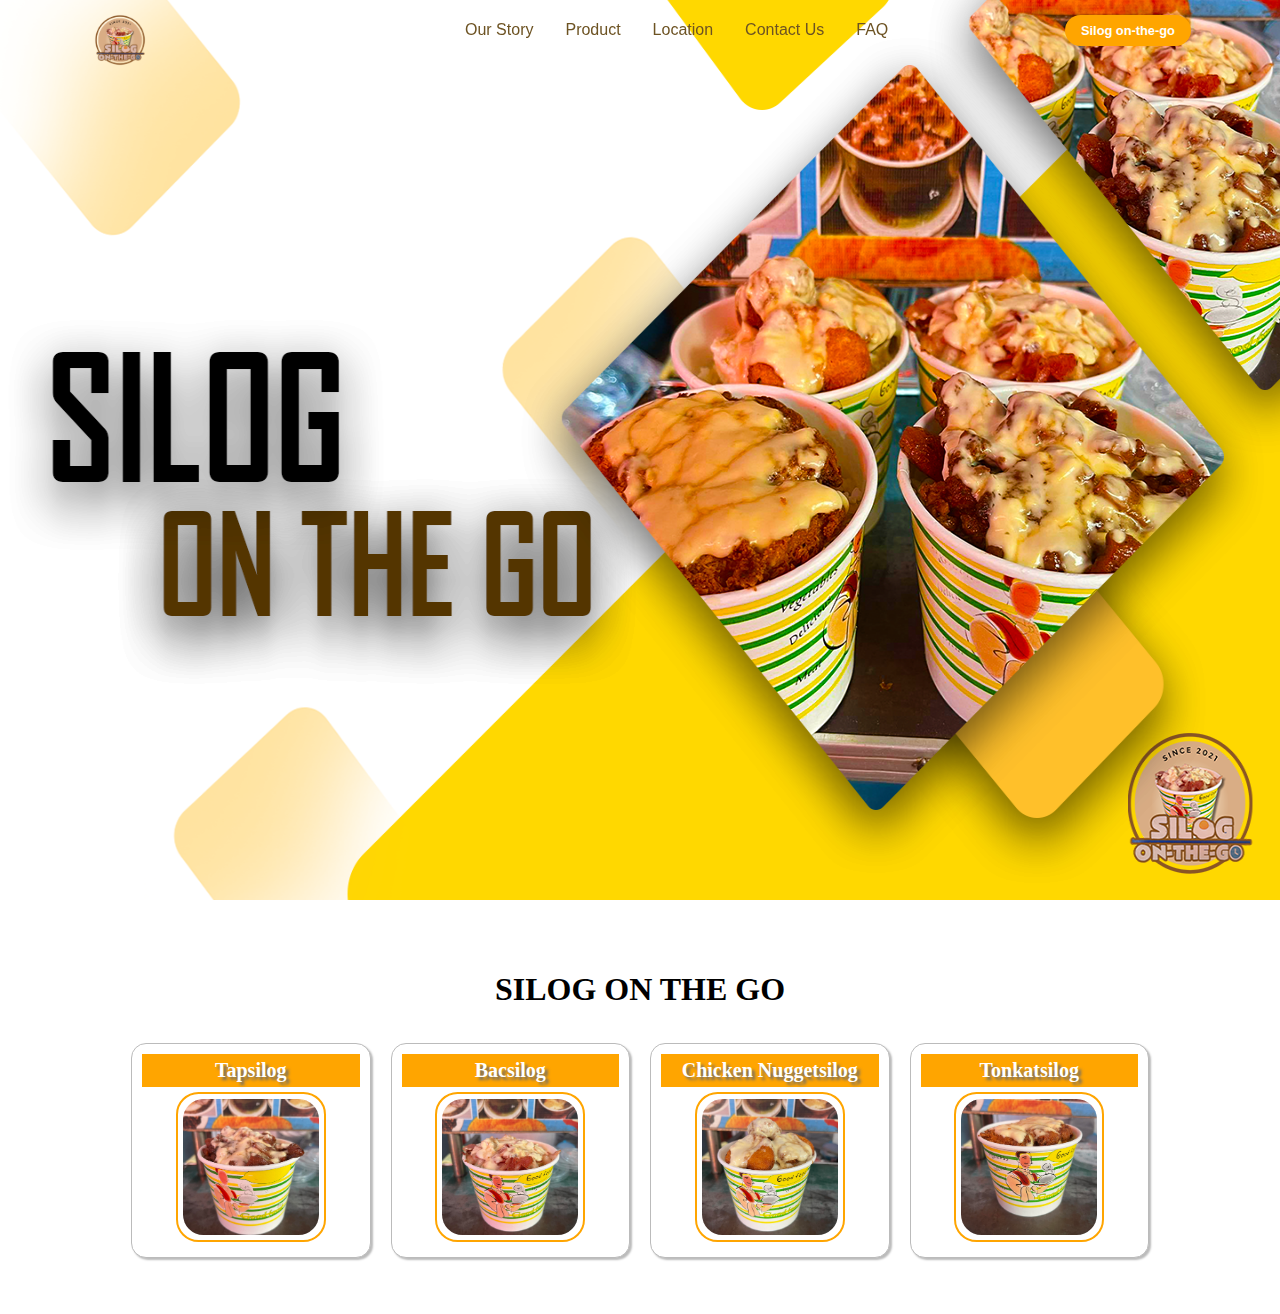
<file: html/index.html>
<!DOCTYPE html>
<html lang="en">

<head>
  <meta charset="UTF-8">
  <meta name="viewport" content="width=device-width, initial-scale=1.0">
  <link rel="stylesheet" href="https://cdnjs.cloudflare.com/ajax/libs/font-awesome/6.5.1/css/all.min.css"
    integrity="sha512-DTOQO9RWCH3ppGqcWaEA1BIZOC6xxalwEsw9c2QQeAIftl+Vegovlnee1c9QX4TctnWMn13TZye+giMm8e2LwA=="
    crossorigin="anonymous" referrerpolicy="no-referrer" />
    <link rel="stylesheet" href="main.css">    
</head>

<body>
  <header>
    <div class="navbar">
      <div class="logo"><a href="file:///C:/Users/Default.DESKTOP-JQV0TI5/Desktop/Silogonthego/html/index.html" ><img src="LOGO.png" alt="stylesheet" height="70px" width="70px"></a></div>
      <ul class="links">
        <li><a href="file:///C:/Users/Default.DESKTOP-JQV0TI5/Desktop/Silogonthego/html/story.HTML">Our Story</a></li>
    <li><a href="file:///C:/Users/Default.DESKTOP-JQV0TI5/Desktop/Silogonthego/html/menu.html">Product</a></li>
    <li><a href="file:///C:/Users/Default.DESKTOP-JQV0TI5/Desktop/Silogonthego/html/location.html">Location</a></li>
    <li><a href="file:///C:/Users/Default.DESKTOP-JQV0TI5/Desktop/Silogonthego/html/contact.html">Contact Us</a></li>
    <li><a href="file:///C:/Users/Default.DESKTOP-JQV0TI5/Desktop/Silogonthego/html/faq.html">FAQ</a></li>
      </ul>
      <a href="file:///C:/Users/Default.DESKTOP-JQV0TI5/Desktop/Silogonthego/html/index.html" class="action_botn">Silog on-the-go</a>
      <div class="toggle_btn">
      <i class="fa-solid fa-bars"></i>
    </div>
  </div>  
    
  <div class="dropdown_menu">
    <li><a href="file:///C:/Users/Default.DESKTOP-JQV0TI5/Desktop/Silogonthego/html/story.HTML">Our Story</a></li>
    <li><a href="file:///C:/Users/Default.DESKTOP-JQV0TI5/Desktop/Silogonthego/html/menu.html">Product</a></li>
    <li><a href="file:///C:/Users/Default.DESKTOP-JQV0TI5/Desktop/Silogonthego/html/location.html">Location</a></li>
    <li><a href="file:///C:/Users/Default.DESKTOP-JQV0TI5/Desktop/Silogonthego/html/contact.html">Contact Us</a></li>
    <li><a href="file:///C:/Users/Default.DESKTOP-JQV0TI5/Desktop/Silogonthego/html/faq.html">FAQ</a></li>
        <li><a href="file:///C:/Users/Default.DESKTOP-JQV0TI5/Desktop/Silogonthego/html/index.html" class="action_btn">main</a></li>
  </div>
  </header>

<main>
  <section id="hero">

  </section></main>

  <div class="myDiv">
    <div id="menu">
      <h1 id="section">SILOG ON THE GO</h1>
      <div id="menu_row">
        <div id="menu_col">
        <h2>Tapsilog</h2>
          <div class="box">
          <div id="image">
            <img id="myImg" src="Tapsilog.jpg">
            <div id="myModal" class="modal">
              <span class="close">&times;</span>
              <img class="modal-content" id="img01">
              <div id="caption"></div>
            </div>
          </div>
          <div>
        </div>
      </div>
  </div>
    <div id="menu_col">
      <h2>Bacsilog</h2>
    <div class="box">
      <div id="image">
        <img src="Bacsilog.jpg">
        
      </div>
      <div>
    </div>
  </div>
  </div>
  <div id="menu_col">
    <h2>Chicken Nuggetsilog</h2>
<div class="box">
  <div id="image">
    <img src="Chicken Nuggetsilog.jpg">
  </div>
  <div>
</div>
</div>
</div>
<div id="menu_col">
        <h2>Tonkatsilog</h2>
  <div class="box">
    <div id="image">
      <img src="Tonkatsilog.jpg">
    </div>
    <div>
  </div>
</div>
    </div>
  </div>
</div>
<section>

</section>
  <script src="main.js"></script>
  
  <script src="//code.jivosite.com/widget/tgWlBQlgsB" async></script>

</body>
</html>
</file>
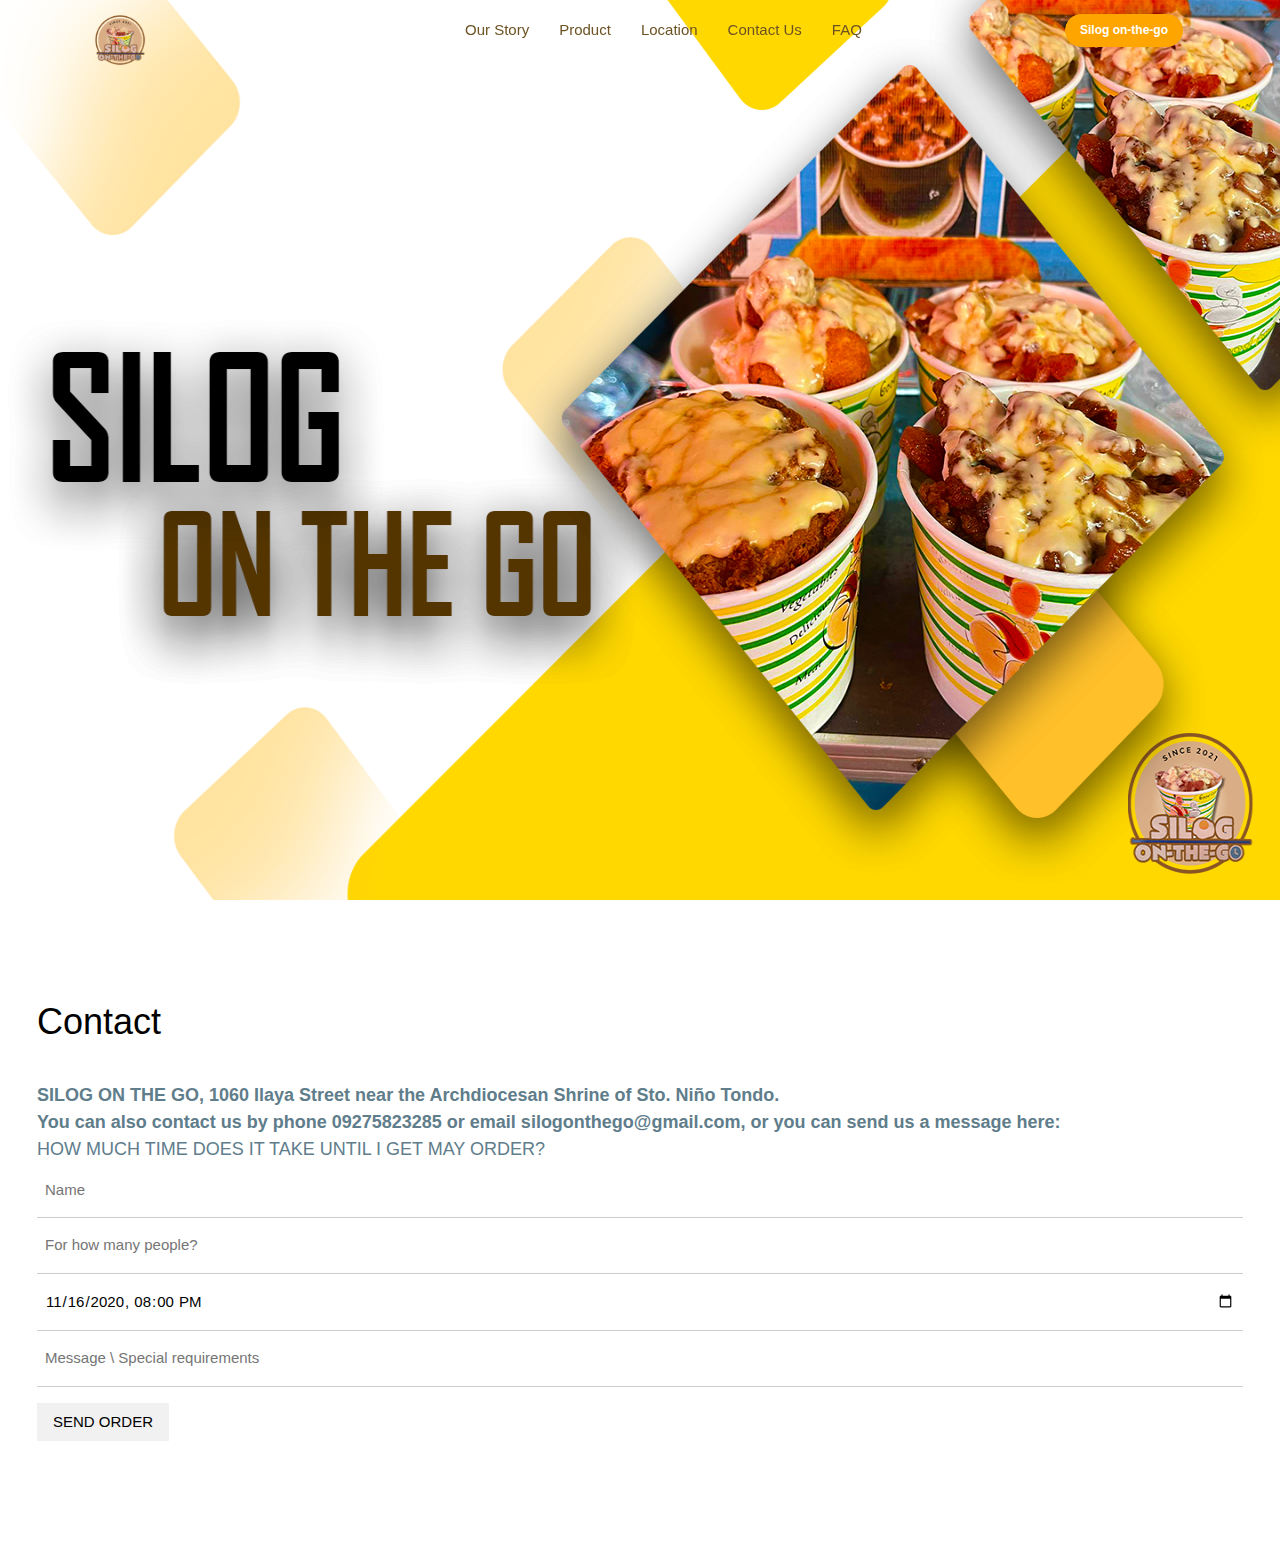
<file: html/contact.html>
<!DOCTYPE html>
<html lang="en">

<head>
  <meta charset="UTF-8">
  <meta name="viewport" content="width=device-width, initial-scale=1.0">
  <link rel="stylesheet" href="https://cdnjs.cloudflare.com/ajax/libs/font-awesome/6.5.1/css/all.min.css"
    integrity="sha512-DTOQO9RWCH3ppGqcWaEA1BIZOC6xxalwEsw9c2QQeAIftl+Vegovlnee1c9QX4TctnWMn13TZye+giMm8e2LwA=="
    crossorigin="anonymous" referrerpolicy="no-referrer" />
    <link rel="stylesheet" href="https://www.w3schools.com/w3css/4/w3.css">
    <link rel="stylesheet" href="contact.css">    
</head>

<body>
  <header>
    <div class="navbar">
      <div class="logo"><a href="file:///C:/Users/Default.DESKTOP-JQV0TI5/Desktop/Silogonthego/html/index.html" ><img src="LOGO.png" alt="stylesheet" height="70px" width="70px"></a></div>
      <ul class="links">
        <li><a href="file:///C:/Users/Default.DESKTOP-JQV0TI5/Desktop/Silogonthego/html/story.HTML">Our Story</a></li>
    <li><a href="file:///C:/Users/Default.DESKTOP-JQV0TI5/Desktop/Silogonthego/html/menu.html">Product</a></li>
    <li><a href="file:///C:/Users/Default.DESKTOP-JQV0TI5/Desktop/Silogonthego/html/location.html">Location</a></li>
    <li><a href="file:///C:/Users/Default.DESKTOP-JQV0TI5/Desktop/Silogonthego/html/contact.html">Contact Us</a></li>
    <li><a href="file:///C:/Users/Default.DESKTOP-JQV0TI5/Desktop/Silogonthego/html/faq.html">FAQ</a></li>
      </ul>
      <a href="file:///C:/Users/Default.DESKTOP-JQV0TI5/Desktop/Silogonthego/html/index.html" class="action_botn">Silog on-the-go</a>
      <div class="toggle_btn">
      <i class="fa-solid fa-bars"></i>
    </div>
  </div>
    
  <div class="dropdown_menu">
    <li><a href="file:///C:/Users/Default.DESKTOP-JQV0TI5/Desktop/Silogonthego/html/story.HTML">Our Story</a></li>
    <li><a href="file:///C:/Users/Default.DESKTOP-JQV0TI5/Desktop/Silogonthego/html/menu.html">Product</a></li>
    <li><a href="file:///C:/Users/Default.DESKTOP-JQV0TI5/Desktop/Silogonthego/html/location.html">Location</a></li>
    <li><a href="file:///C:/Users/Default.DESKTOP-JQV0TI5/Desktop/Silogonthego/html/contact.html">Contact Us</a></li>
    <li><a href="file:///C:/Users/Default.DESKTOP-JQV0TI5/Desktop/Silogonthego/html/faq.html">FAQ</a></li>
        <li><a href="file:///C:/Users/Default.DESKTOP-JQV0TI5/Desktop/Silogonthego/html/index.html" class="action_btn">main</a></li>
  </div>
  </header>

<main>
  <section id="hero">

  </section></main>

  <div class="myDiv">
    <div class="w3-container w3-padding-64" id="contact">
        <h1>Contact</h1><br>
        <p class="w3-text-blue-grey w3-large"><b>SILOG ON THE GO, 1060 Ilaya Street near the Archdiocesan Shrine of Sto. Niño Tondo.</b></p>
        <p class="w3-text-blue-grey w3-large"><b>You can also contact us by phone 09275823285 or email silogonthego@gmail.com, or you can send us a message here:</b>
        <p class="w3-text-blue-grey w3-large"><b></b>HOW MUCH TIME DOES IT TAKE UNTIL I GET MAY ORDER?</b></p>

        <form action="/action_page.php" target="_blank">
          <p><input class="w3-input w3-padding-16" type="text" placeholder="Name" required name="Name"></p>
          <p><input class="w3-input w3-padding-16" type="number" placeholder="For how many people?" required name="People"></p>
          <p><input class="w3-input w3-padding-16" type="datetime-local" placeholder="Date and time" required name="date" value="2020-11-16T20:00"></p>
          <p><input class="w3-input w3-padding-16" type="text" placeholder="Message \ Special requirements" required name="Message"></p>
          <p><button class="w3-button w3-light-grey w3-section" type="submit">SEND ORDER</button></p>
        </form>
      </div>
  </div>
  <script src="contact.js"></script>

</body>
</html>
</file>
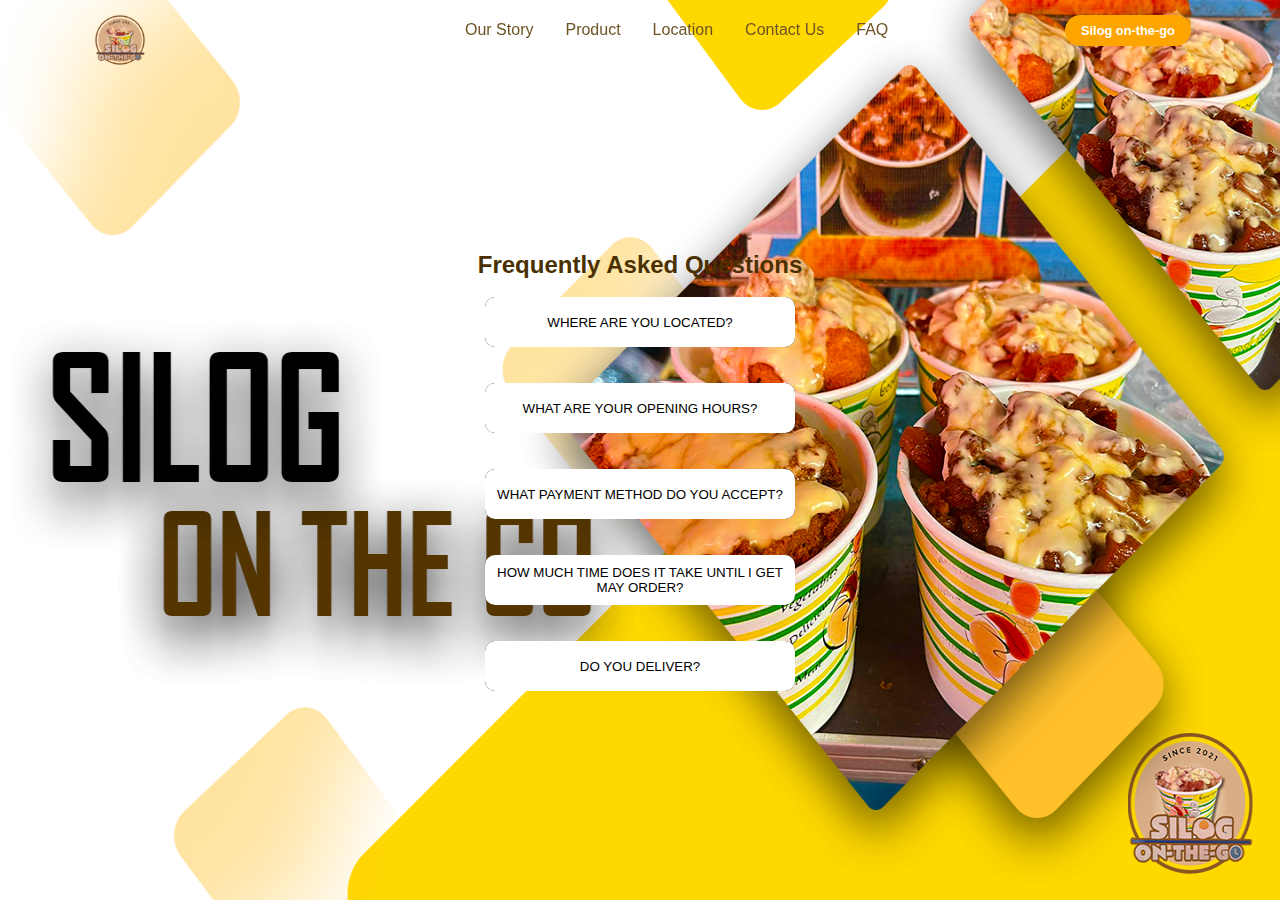
<file: html/faq.html>
<!DOCTYPE html>
<html lang="en">

<head>
  <meta charset="UTF-8">
  <meta name="viewport" content="width=device-width, initial-scale=1.0">
  <link rel="stylesheet" href="https://cdnjs.cloudflare.com/ajax/libs/font-awesome/6.5.1/css/all.min.css"
    integrity="sha512-DTOQO9RWCH3ppGqcWaEA1BIZOC6xxalwEsw9c2QQeAIftl+Vegovlnee1c9QX4TctnWMn13TZye+giMm8e2LwA=="
    crossorigin="anonymous" referrerpolicy="no-referrer" />
    <link rel="stylesheet" href="faq.css">    
</head>

<body>
  <header>
    <div class="navbar">
      <div class="logo"><a href="file:///C:/Users/Default.DESKTOP-JQV0TI5/Desktop/Silogonthego/html/index.html" ><img src="LOGO.png" alt="stylesheet" height="70px" width="70px"></a></div>
      <ul class="links">
        <li><a href="file:///C:/Users/Default.DESKTOP-JQV0TI5/Desktop/Silogonthego/html/story.HTML">Our Story</a></li>
    <li><a href="file:///C:/Users/Default.DESKTOP-JQV0TI5/Desktop/Silogonthego/html/menu.html">Product</a></li>
    <li><a href="file:///C:/Users/Default.DESKTOP-JQV0TI5/Desktop/Silogonthego/html/location.html">Location</a></li>
    <li><a href="file:///C:/Users/Default.DESKTOP-JQV0TI5/Desktop/Silogonthego/html/contact.html">Contact Us</a></li>
    <li><a href="file:///C:/Users/Default.DESKTOP-JQV0TI5/Desktop/Silogonthego/html/faq.html">FAQ</a></li>
      </ul>
      <a href="file:///C:/Users/Default.DESKTOP-JQV0TI5/Desktop/Silogonthego/html/index.html" class="action_botn">Silog on-the-go</a>
      <div class="toggle_btn">
      <i class="fa-solid fa-bars"></i>
    </div>
  </div>
    
  <div class="dropdown_menu">
    <li><a href="file:///C:/Users/Default.DESKTOP-JQV0TI5/Desktop/Silogonthego/html/story.HTML">Our Story</a></li>
    <li><a href="file:///C:/Users/Default.DESKTOP-JQV0TI5/Desktop/Silogonthego/html/menu.html">Product</a></li>
    <li><a href="file:///C:/Users/Default.DESKTOP-JQV0TI5/Desktop/Silogonthego/html/location.html">Location</a></li>
    <li><a href="file:///C:/Users/Default.DESKTOP-JQV0TI5/Desktop/Silogonthego/html/contact.html">Contact Us</a></li>
    <li><a href="file:///C:/Users/Default.DESKTOP-JQV0TI5/Desktop/Silogonthego/html/faq.html">FAQ</a></li>
        <li><a href="file:///C:/Users/Default.DESKTOP-JQV0TI5/Desktop/Silogonthego/html/index.html" class="action_btn">main</a></li>
  </div>
  </header>

<main>
  <section id="hero">
    <div id="overlay" onclick="off()">
      <div id="text">-1060 Ilaya Street near the Archdiocesan Shrine of Sto. Niño Tondo.</div>
    </div>
    
      <h2>Frequently Asked Questions</h2>
      <br>
      <button class="glow-on-hover" type="button" onclick="on()">WHERE ARE YOU LOCATED?</button>
    </button>
    <br>
  <br>
      <div id="overlay1" onclick="off1()">
        <div id="text">-10AM TO 6PM</div>
      </div>
  
      <button class="glow-on-hover" type="button" onclick="on1()">WHAT ARE YOUR OPENING HOURS?</button>
    </button>
    <br>
    <br>
    <div id="overlay2" onclick="off2()">
      <div id="text">-For Online Orders We Accept G-Cash & Paymaya <br> <br>-For Walk-in We Accept Cash, G-Cash, & Paymaya    </div>
    </div>
  
    <button class="glow-on-hover" type="button" onclick="on2()">WHAT PAYMENT METHOD DO YOU ACCEPT?</button>
  </button>
  <br>
  <br>
  <div id="overlay3" onclick="off3()">
    <div id="text"></div>
  </div>
  
  <button class="glow-on-hover" type="button" onclick="on3()">HOW MUCH TIME DOES IT TAKE UNTIL I GET MAY ORDER?</button>
  </button>
  <br>
  <br>
  <div id="overlay4" onclick="off4()">
  <div id="text">-Yes! We deliver but schedule Lalamove; the cost of delivery is your own to shoulder.</div>
  </div>
  
  <button class="glow-on-hover" type="button" onclick="on4()">DO YOU DELIVER?</button>
  </button>
  <br>
     </div>
  
  </section></main>

  <script src="faq.js"></script>
  <!--<script src="//code.jivosite.com/widget/tgWlBQlgsB" async></script>-->

</body>
</html>
</file>
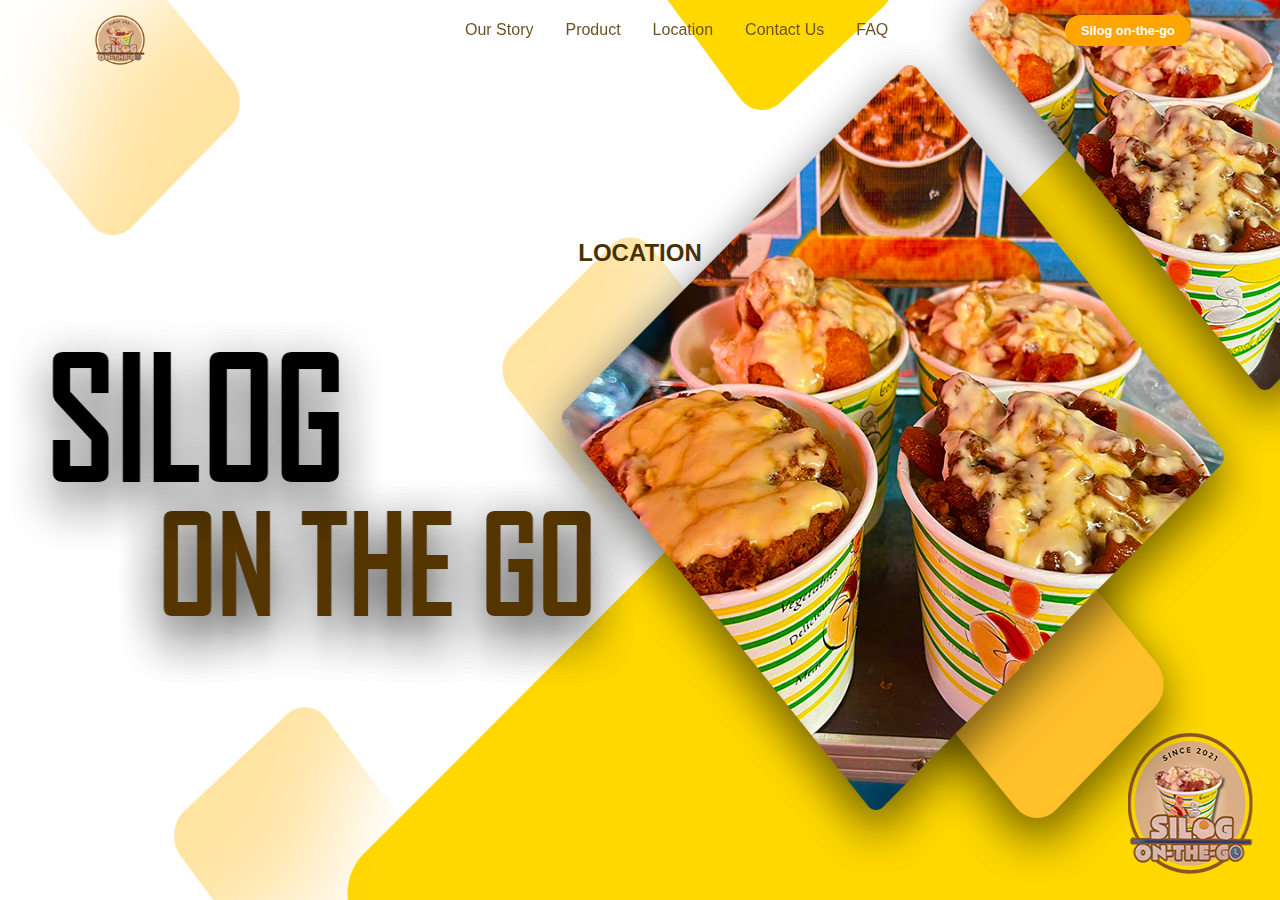
<file: html/location.html>
<!DOCTYPE html>
<html lang="en">

<head>
  <meta charset="UTF-8">
  <meta name="viewport" content="width=device-width, initial-scale=1.0">
  <link rel="stylesheet" href="https://cdnjs.cloudflare.com/ajax/libs/font-awesome/6.5.1/css/all.min.css"
    integrity="sha512-DTOQO9RWCH3ppGqcWaEA1BIZOC6xxalwEsw9c2QQeAIftl+Vegovlnee1c9QX4TctnWMn13TZye+giMm8e2LwA=="
    crossorigin="anonymous" referrerpolicy="no-referrer" />
    <link rel="stylesheet" href="location.css">    
</head>

<body>
  <header>
    <div class="navbar">
      <div class="logo"><a href="file:///C:/Users/Default.DESKTOP-JQV0TI5/Desktop/Silogonthego/html/mai.html" ><img src="LOGO.png" alt="stylesheet" height="70px" width="70px"></a></div>
      <ul class="links">
        <li><a href="file:///C:/Users/Default.DESKTOP-JQV0TI5/Desktop/Silogonthego/html/story.HTML">Our Story</a></li>
    <li><a href="file:///C:/Users/Default.DESKTOP-JQV0TI5/Desktop/Silogonthego/html/menu.html">Product</a></li>
    <li><a href="file:///C:/Users/Default.DESKTOP-JQV0TI5/Desktop/Silogonthego/html/location.html">Location</a></li>
    <li><a href="file:///C:/Users/Default.DESKTOP-JQV0TI5/Desktop/Silogonthego/html/contact.html">Contact Us</a></li>
    <li><a href="file:///C:/Users/Default.DESKTOP-JQV0TI5/Desktop/Silogonthego/html/faq.html">FAQ</a></li>
      </ul>
      <a href="file:///C:/Users/Default.DESKTOP-JQV0TI5/Desktop/Silogonthego/html/mai.html" class="action_botn">Silog on-the-go</a>
      <div class="toggle_btn">
      <i class="fa-solid fa-bars"></i>
    </div>
  </div>
    
  <div class="dropdown_menu">
    <li><a href="file:///C:/Users/Default.DESKTOP-JQV0TI5/Desktop/Silogonthego/html/story.HTML">Our Story</a></li>
    <li><a href="file:///C:/Users/Default.DESKTOP-JQV0TI5/Desktop/Silogonthego/html/menu.html">Product</a></li>
    <li><a href="file:///C:/Users/Default.DESKTOP-JQV0TI5/Desktop/Silogonthego/html/location.html">Location</a></li>
    <li><a href="file:///C:/Users/Default.DESKTOP-JQV0TI5/Desktop/Silogonthego/html/contact.html">Contact Us</a></li>
    <li><a href="file:///C:/Users/Default.DESKTOP-JQV0TI5/Desktop/Silogonthego/html/faq.html">FAQ</a></li>
        <li><a href="file:///C:/Users/Default.DESKTOP-JQV0TI5/Desktop/Silogonthego/html/mai.html" class="action_btn">main</a></li>
  </div>
  </header>

<main>
  <section id="hero">
    <center>
      <h2>LOCATION</h2>
      <iframe src="https://www.google.com/maps/embed?pb=!1m18!1m12!1m3!1d3860.865782769741!2d120.96523287372415!3d14.606720676929543!2m3!1f0!2f0!3f0!3m2!1i1024!2i768!4f13.1!3m3!1m2!1s0x3397ca0c7d56a9cd%3A0x110c76bafdcf768d!2s1060%20Ilaya%20St%2C%20Tondo%2C%20Manila%2C%20Metro%20Manila!5e0!3m2!1sen!2sph!4v1710771087550!5m2!1sen!2sph" width="600" height="450" style="border:0;" allowfullscreen="" loading="lazy" referrerpolicy="no-referrer-when-downgrade"></iframe>
    </center>
  </section></main>

  </div>
  <script src="location.js"></script>
  <!--<script src="//code.jivosite.com/widget/tgWlBQlgsB" async></script>-->

</body>
</html>
</file>
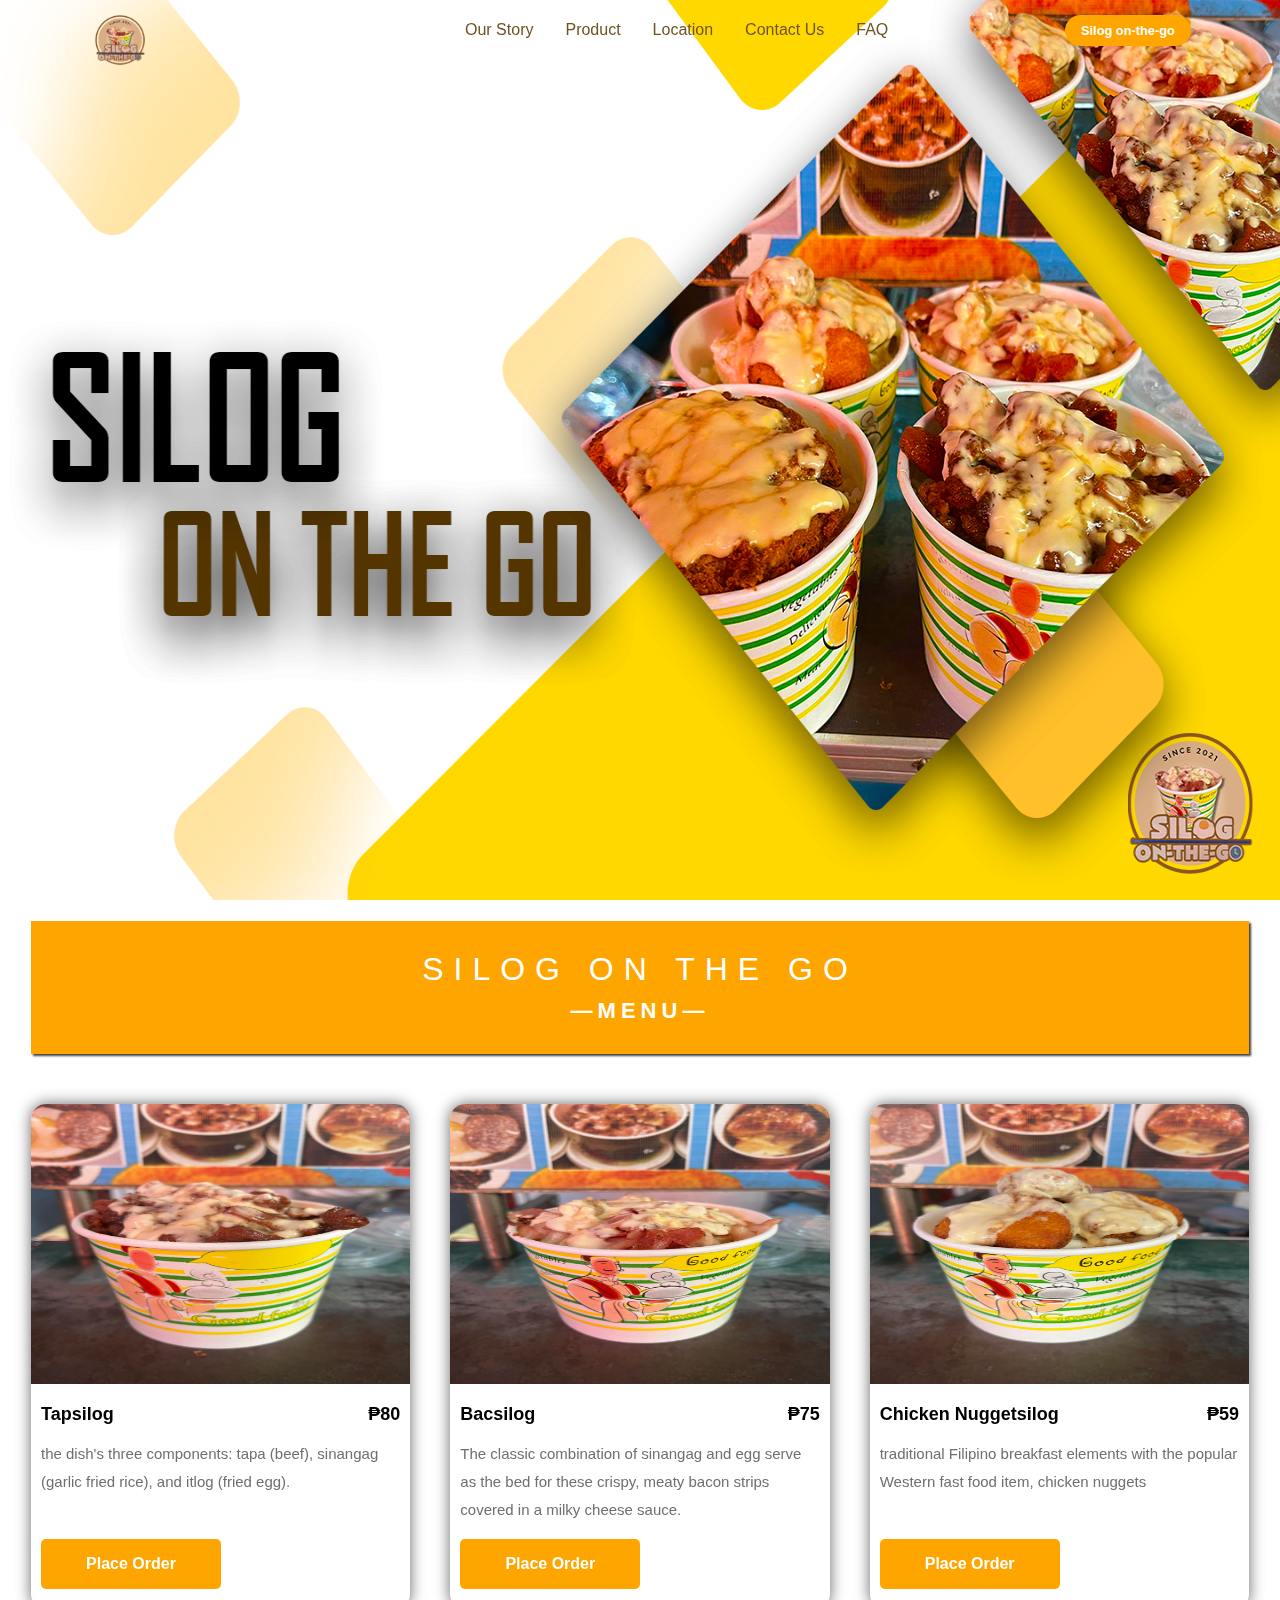
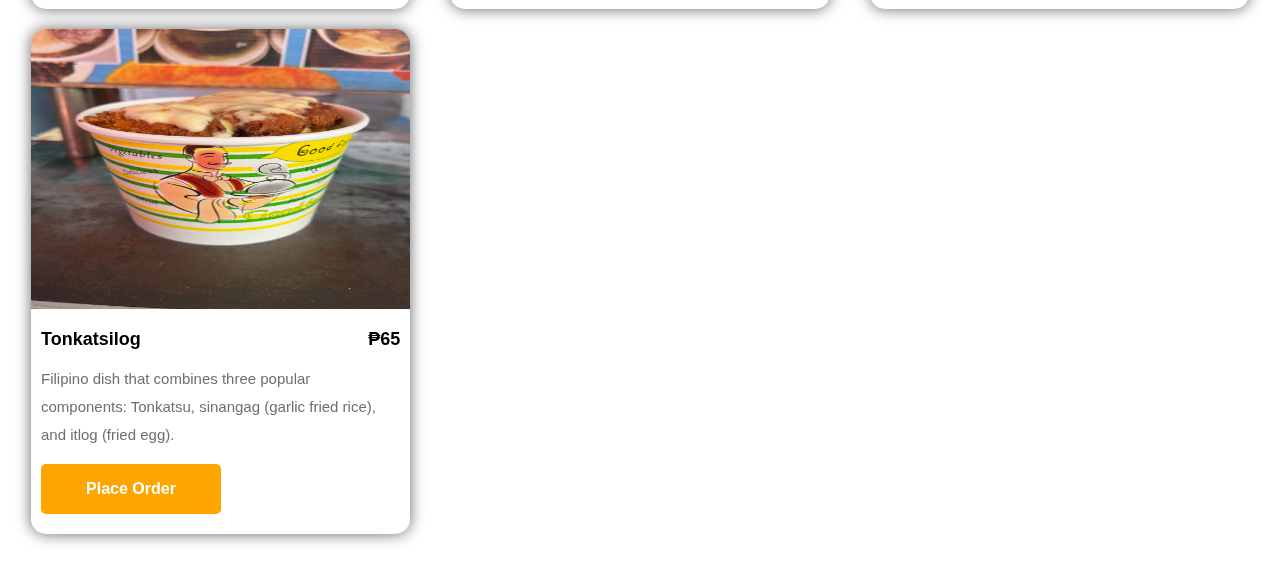
<file: html/menu.html>
<!DOCTYPE html>
<html lang="en">

<head>
  <meta charset="UTF-8">
  <meta name="viewport" content="width=device-width, initial-scale=1.0">
  <link rel="stylesheet" href="https://cdnjs.cloudflare.com/ajax/libs/font-awesome/6.5.1/css/all.min.css"
    integrity="sha512-DTOQO9RWCH3ppGqcWaEA1BIZOC6xxalwEsw9c2QQeAIftl+Vegovlnee1c9QX4TctnWMn13TZye+giMm8e2LwA=="
    crossorigin="anonymous" referrerpolicy="no-referrer" />
    <link rel="stylesheet" href="menu.css">    
</head>

<body>
  <header>
    <div class="navbar">
      <div class="logo"><a href="file:///C:/Users/Default.DESKTOP-JQV0TI5/Desktop/Silogonthego/html/index.html" ><img src="LOGO.png" alt="stylesheet" height="70px" width="70px"></a></div>
      <ul class="links">
        <li><a href="file:///C:/Users/Default.DESKTOP-JQV0TI5/Desktop/Silogonthego/html/story.HTML">Our Story</a></li>
    <li><a href="file:///C:/Users/Default.DESKTOP-JQV0TI5/Desktop/Silogonthego/html/menu.html">Product</a></li>
    <li><a href="file:///C:/Users/Default.DESKTOP-JQV0TI5/Desktop/Silogonthego/html/location.html">Location</a></li>
    <li><a href="file:///C:/Users/Default.DESKTOP-JQV0TI5/Desktop/Silogonthego/html/contact.html">Contact Us</a></li>
    <li><a href="file:///C:/Users/Default.DESKTOP-JQV0TI5/Desktop/Silogonthego/html/faq.html">FAQ</a></li>
      </ul>
      <a href="file:///C:/Users/Default.DESKTOP-JQV0TI5/Desktop/Silogonthego/html/index.html" class="action_botn">Silog on-the-go</a>
      <div class="toggle_btn">
      <i class="fa-solid fa-bars"></i>
    </div>
  </div>
    
  <div class="dropdown_menu">
    <li><a href="file:///C:/Users/Default.DESKTOP-JQV0TI5/Desktop/Silogonthego/html/story.HTML">Our Story</a></li>
    <li><a href="file:///C:/Users/Default.DESKTOP-JQV0TI5/Desktop/Silogonthego/html/menu.html">Product</a></li>
    <li><a href="file:///C:/Users/Default.DESKTOP-JQV0TI5/Desktop/Silogonthego/html/location.html">Location</a></li>
    <li><a href="file:///C:/Users/Default.DESKTOP-JQV0TI5/Desktop/Silogonthego/html/contact.html">Contact Us</a></li>
    <li><a href="file:///C:/Users/Default.DESKTOP-JQV0TI5/Desktop/Silogonthego/html/faq.html">FAQ</a></li>
        <li><a href="file:///C:/Users/Default.DESKTOP-JQV0TI5/Desktop/Silogonthego/html/index.index" class="action_btn">main</a></li>
  </div>
  </header>

<main>
  <section id="hero">

  </section></main>

  <div class="myDiv">
    
    <div class="menu">
      <div class="heading">
        <h1>SILOG ON THE GO</h1>
        <H3>&mdash;MENU&mdash;</H3>
      </div>
      <div class="food-items">
        <img src="Tapsilog.jpg">
        <div class="details">
          <div class="details-sub">
            <h5>Tapsilog</h5>
            <h5 class="price">₱80</h5>
          </div>
          <p>the dish's three components: tapa (beef), sinangag (garlic fried rice), and itlog (fried egg).</p>
          <button>Place Order</button>
        </div>
      </div>
      <div class="food-items">
        <img src="Bacsilog.jpg">
        <div class="details">
          <div class="details-sub">
            <h5>Bacsilog</h5>
            <h5 class="price">₱75</h5>
          </div>
          <p>The classic combination of sinangag and egg serve as the bed for these crispy, meaty bacon strips covered in a milky cheese sauce.</p>
          <button>Place Order</button>
        </div>
      </div>
      <div class="food-items">
        <img src="Chicken Nuggetsilog.jpg">
        <div class="details">
          <div class="details-sub">
            <h5>Chicken Nuggetsilog</h5>
            <h5 class="price">₱59</h5>
          </div>
          <p>traditional Filipino breakfast elements with the popular Western fast food item, chicken nuggets</p>
          <button>Place Order</button>
        </div>
      </div>
      <div class="food-items">
        <img src="Tonkatsilog.jpg">
        <div class="details">
          <div class="details-sub">
            <h5>Tonkatsilog</h5>
            <h5 class="price">₱65</h5>
          </div>
          <p>Filipino dish that combines three popular components: Tonkatsu, sinangag (garlic fried rice), and itlog (fried egg).</p>
          <button>Place Order</button>
        </div>
      </div>
     </div>
  

  </div>
  <script src="menu.js"></script>
  <!--<script src="//code.jivosite.com/widget/tgWlBQlgsB" async></script>-->

</body>
</html>
</file>
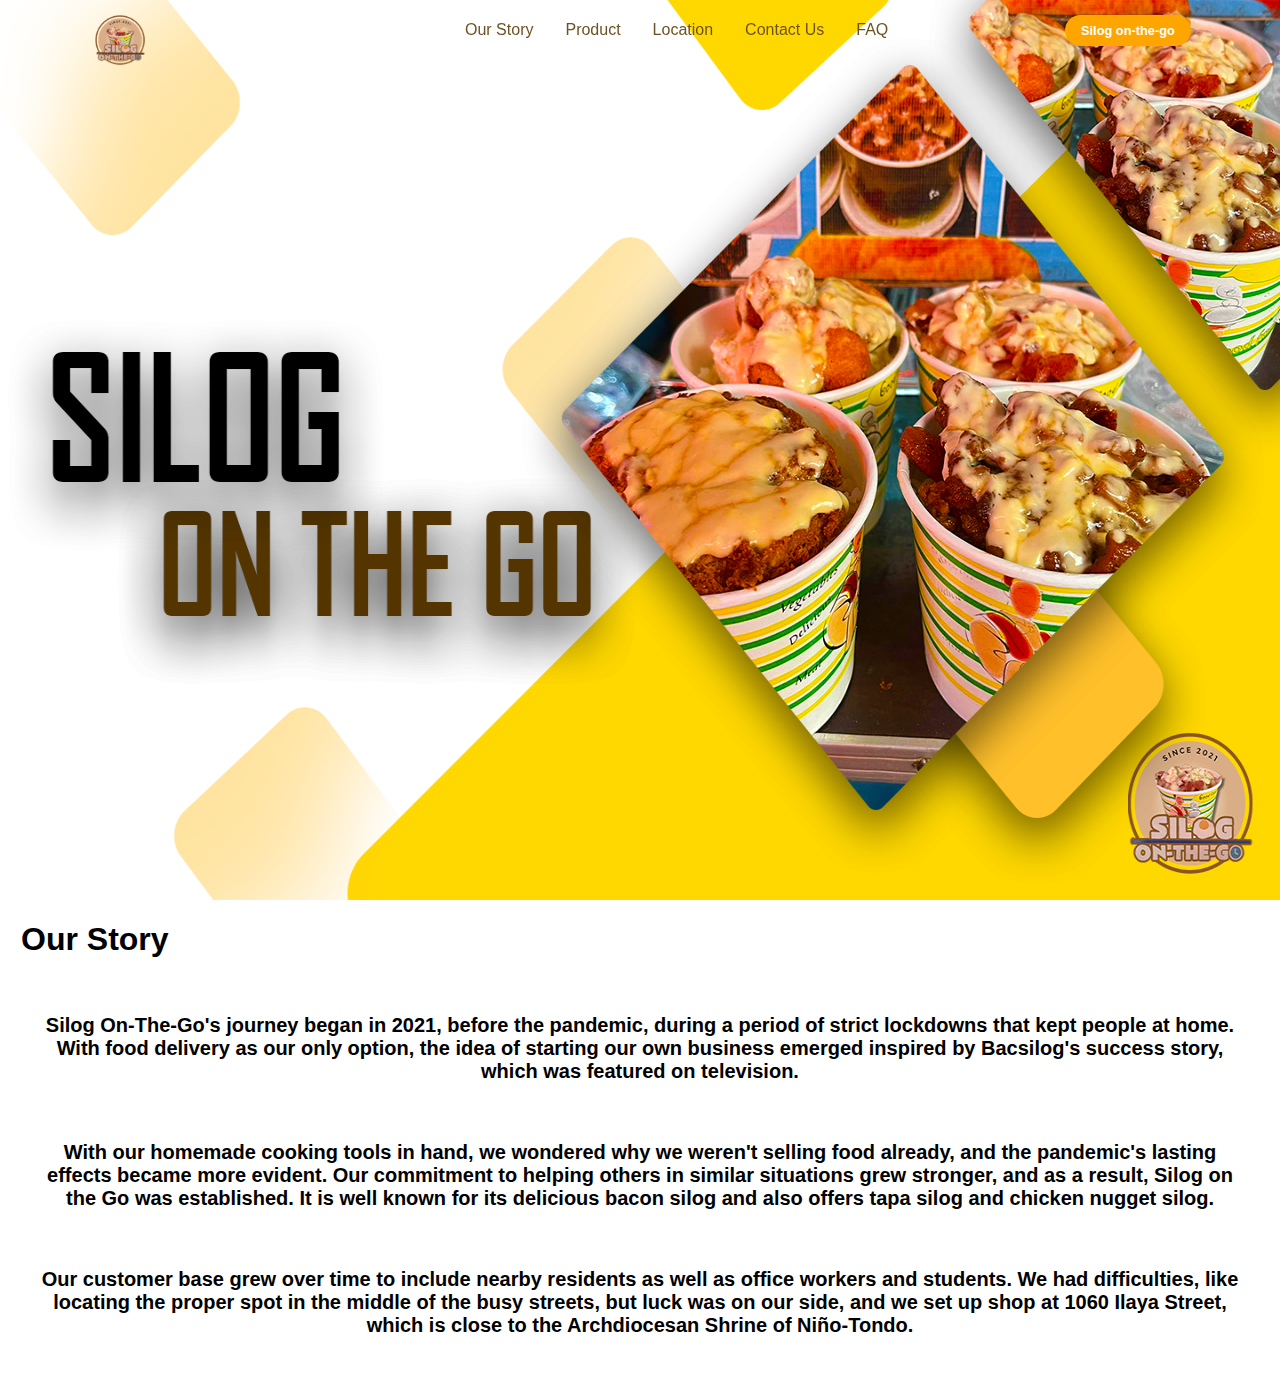
<file: html/story.HTML>
<!DOCTYPE html>
<html lang="en">

<head>
  <meta charset="UTF-8">
  <meta name="viewport" content="width=device-width, initial-scale=1.0">
  <link rel="stylesheet" href="https://cdnjs.cloudflare.com/ajax/libs/font-awesome/6.5.1/css/all.min.css"
    integrity="sha512-DTOQO9RWCH3ppGqcWaEA1BIZOC6xxalwEsw9c2QQeAIftl+Vegovlnee1c9QX4TctnWMn13TZye+giMm8e2LwA=="
    crossorigin="anonymous" referrerpolicy="no-referrer" />
    <link rel="stylesheet" href="story.CSS">    
</head>

<body>
  <header>
    <div class="navbar">
      <div class="logo"><a href="file:///C:/Users/Default.DESKTOP-JQV0TI5/Desktop/Silogonthego/html/index.html" ><img src="LOGO.png" alt="stylesheet" height="70px" width="70px"></a></div>
      <ul class="links">
        <li><a href="file:///C:/Users/Default.DESKTOP-JQV0TI5/Desktop/Silogonthego/html/story.HTML">Our Story</a></li>
    <li><a href="file:///C:/Users/Default.DESKTOP-JQV0TI5/Desktop/Silogonthego/html/menu.html">Product</a></li>
    <li><a href="file:///C:/Users/Default.DESKTOP-JQV0TI5/Desktop/Silogonthego/html/location.html">Location</a></li>
    <li><a href="file:///C:/Users/Default.DESKTOP-JQV0TI5/Desktop/Silogonthego/html/contact.html">Contact Us</a></li>
    <li><a href="file:///C:/Users/Default.DESKTOP-JQV0TI5/Desktop/Silogonthego/html/faq.html">FAQ</a></li>
      </ul>
      <a href="file:///C:/Users/Default.DESKTOP-JQV0TI5/Desktop/Silogonthego/html/index.html
      " class="action_botn">Silog on-the-go</a>
      <div class="toggle_btn">
      <i class="fa-solid fa-bars"></i>
    </div>
  </div>
    
  <div class="dropdown_menu">
    <li><a href="file:///C:/Users/Default.DESKTOP-JQV0TI5/Desktop/Silogonthego/html/story.HTML">Our Story</a></li>
    <li><a href="file:///C:/Users/Default.DESKTOP-JQV0TI5/Desktop/Silogonthego/html/menu.html">Product</a></li>
    <li><a href="file:///C:/Users/Default.DESKTOP-JQV0TI5/Desktop/Silogonthego/html/location.html">Location</a></li>
    <li><a href="file:///C:/Users/Default.DESKTOP-JQV0TI5/Desktop/Silogonthego/html/contact.html">Contact Us</a></li>
    <li><a href="file:///C:/Users/Default.DESKTOP-JQV0TI5/Desktop/Silogonthego/html/faq.html">FAQ</a></li>
        <li><a href="file:///C:/Users/Default.DESKTOP-JQV0TI5/Desktop/Silogonthego/html/index.index" class="action_btn">main</a></li>
  </div>
  </header>

<main>
  <section id="hero">

  </section></main>

  <div class="myDiv">

<h1>Our Story</h1>
  <br><br>
    <h4>Silog On-The-Go's journey began in 2021, before the pandemic, during a period of strict lockdowns that kept people at home. With food delivery as our only option, the idea of starting our own business emerged inspired by Bacsilog's success story, which was featured on television. </h4>
    <br>
    <h4>With our homemade cooking tools in hand, we wondered why we weren't selling food already, and the pandemic's lasting effects became more evident. Our commitment to helping others in similar situations grew stronger, and as a result, Silog on the Go was established. It is well known for its delicious bacon silog and also offers tapa silog and chicken nugget silog.</h4>
    <br>
    <h4>Our customer base grew over time to include nearby residents as well as office workers and students. We had difficulties, like locating the proper spot in the middle of the busy streets, but luck was on our side, and we set up shop at 1060 Ilaya Street, which is close to the Archdiocesan Shrine of Niño-Tondo.</h4>
  
  </div>
  <script src="story.JS"></script>
  <!--<script src="//code.jivosite.com/widget/tgWlBQlgsB" async></script>-->

</body>
</html>
</file>
<file: html/main.css>
* { 
    margin: 0;
    padding: 0;
    box-sizing: border-box;
    font-family: 'Open Sans', sans-serif;
  }

  body{
    height: 100vh;
    background-color: #000;
    background-image: url('ui.png');
    background-size: 100% 100%;
    background-position: center;
    background-repeat: no-repeat;
    width: 100%;
    max-width: 100%;

    }

    li {
    list-style: none;       
    }
        
    a {
    text-decoration: none;
    color: rgb(109, 83, 35);
    font-size: 1rem;
    }

    a:hover {
    color : orange;
    }

    header {
    position: relative;
    padding: 0 2rem;
    }

    .navbar{
        width: 100%;
        height: 60px;
        max-width: 1150px;
        margin: 0 auto;
        display: flex;
        align-items: center;
        justify-content: space-between;
        
    }

    .navbar .logo a{
        font-size: 1.5rem;
        font-weight: bold;
        position: fixed;
    }

    .logo {
        margin-top: 0px;
        margin-left: 20px;
        margin-bottom: 50px;
    }

    .navbar .links {
        display: flex;
        gap: 2rem;
        position: fixed;
        margin-left: 400px;
    }

    .navbar .toggle_btn {
        color: #fff;
        font-size: 1.5rem;
        cursor: pointer;
        display: none;
        
    }

    .action_botn {
        background-color: orange;
        color: #fff;
        padding: 0.5rem 1rem;
        border: none;
        outline: none;
        border-radius: 20px;
        font-size: 0.8rem;
        font-weight: bold;
        cursor: pointer;
        transition: scale 0.2 ease;
        position: fixed;
        margin-left: 1000px;
    }

    .action_btn {
      background-color: orange;
      color: #fff;
      padding: 0.5rem 1rem;
      border: none;
      outline: none;
      border-radius: 20px;
      font-size: 0.8rem;
      font-weight: bold;
      cursor: pointer;
      transition: scale 0.2 ease;
  }

    .action_btn:hover{
        scale: 1.05;
        color: #fff;
    }

    .action_btn:active{
        scale: 0.95;
    }

.dropdown_menu {
    display: none;
    position: absolute;
    right: 2rem;
    top: 60px;
    height: 0;
    width: 300px;
    background: rgba(255, 255, 255, 0.1);
    backdrop-filter: blur(15px);
    border-radius: 10px;
    overflow: hidden;
    transition: height 0.2s cubic-bezier(0.175, 0.885, 0.32, 1.275);
    position: fixed;
}

.dropdown_menu.open {
    height: 260px;
}

.dropdown_menu li {
    padding: 0.7rem;
    display: flex;
    align-items: center;
    justify-content: center;
}

.dropdown_menu .action_btn {
    width: 100%;
    display: flex;
    justify-content: center;
}

section#hero{
    height: calc(100vh - 60px);
    display: flex;
    flex-direction: column;
    align-items: center;
    justify-content: center;
    text-align: center;
    color: rgb(74, 48, 0);
}

#hero h1 {
    font-size: 3rem;
    margin-bottom: 1rem;
}

@media(max-width: 992px){
    .navbar .links,
    .navbar .action_btn {
        display: none;
    }

    .navbar .toggle_btn {
        display: block;
    }
    .dropdown_menu {
        display: block;
    }
}

@media (max-width: 576px) {
    .dropdown_menu {
        left: 2rem;
        width: unset;
    }
}

.myDiv {
    border: 1px outset rgba(255, 0, 0, 0);
    background-color: rgb(255, 255, 255);    
    padding: 20px;
    background-image: url('https://i.pinimg.com/originals/85/6f/31/856f31d9f475501c7552c97dbe727319.jpg') ;
}

center h1{
    font-size: 40px;
    height: calc(100vh - 60px);
    display: flex;
    flex-direction: column;
    align-items: center;
    justify-content: center;
    text-align: center;
    color: rgb(74, 48, 0);
}

center p{
    font-size: 20px;
    height: calc(100vh - 60px);
    display: flex;
    flex-direction: column;
    align-items: center;
    justify-content: center;
    text-align: center;
    color: rgb(74, 48, 0);
}

#menu {
    padding: 25px 0 25px 0;
  }
  
  #section {
    padding: 25px 0 25px 0;
    text-align: center;
    font-size: 2rem;
    font-family: verdana;
  }
  
  #menu_row{
    display: flex;
    padding: 0 100px 0 100px;
  }
  
  #menu_col{
    box-shadow: 2px 2px 2px #bbb;
    border: 1px solid #bbb;
    background-color: #fff;
    margin: 10px;
    padding: 10px;
    flex: 1;
    border-radius: 15px;
  }
  
  #menu_col h2{
    background-color: orange;
    color: #fff;
    text-shadow: 3px 3px 3px #6b6b6b;
    text-align: center;
    padding: 5px;
    font-family: cursive;
    font-size: 20px;
  }
  
  #image{
    width: 150px;
    height: 150px;
    border-radius: 15%;
    padding: 5px;
    border: 2px solid orange;
  }
  
  #image img{
    width: 100%;
    height: 100%;
    border-radius: 15%;
    object-fit: cover;
    cursor: pointer;
  }
  
  .box {
    display: flex;
    flex-direction: column;
    align-items: center;
    text-align: center;
    margin: 5px;
  }
  
  @media screen and (max-width : 768px){
    #menu_row {
      flex-wrap: wrap;
      padding: 0 10px 0 10px;
    }
  }
  
  @media screen and (max-width : 600px){
    #menu_col{
      width: 100%;
      height: 100%;
    }
  }

  #myImg:hover {opacity: 0.7;}

  #myImg {
    border-radius: 5px;
    cursor: pointer;
    transition: 0.3s;
  }

.modal {
  display: none; /* Hidden by default */
  position: fixed; /* Stay in place */
  z-index: 1; /* Sit on top */
  padding-top: 100px; /* Location of the box */
  left: 0;
  top: 0;
  width: 100%; /* Full width */
  height: 100%; /* Full height */
  overflow: auto; /* Enable scroll if needed */
  background-color: rgb(0,0,0); /* Fallback color */
  background-color: rgba(0,0,0,0.9); /* Black w/ opacity */
}


.modal-content {
  margin: auto;
  display: block;
  width: 80%;
  max-width: 700px;
}


#caption {
  margin: auto;
  display: block;
  width: 80%;
  max-width: 700px;
  text-align: center;
  color: #ccc;
  padding: 10px 0;
  height: 150px;
}


.modal-content, #caption {  
  -webkit-animation-name: zoom;
  -webkit-animation-duration: 0.6s;
  animation-name: zoom;
  animation-duration: 0.6s;
}

@-webkit-keyframes zoom {
  from {-webkit-transform:scale(0)} 
  to {-webkit-transform:scale(1)}
}

@keyframes zoom {
  from {transform:scale(0)} 
  to {transform:scale(1)}
}


.close {
  position: absolute;
  top: 15px;
  right: 35px;
  color: #f1f1f1;
  font-size: 40px;
  font-weight: bold;
  transition: 0.3s;
}

.close:hover,
.close:focus {
  color: #bbb;
  text-decoration: none;
  cursor: pointer;
}

@media only screen and (max-width: 700px){
  .modal-content {
    width: 100%;
  }
}
</file>
<file: html/contact.css>
* { 
    margin: 0;
    padding: 0;
    box-sizing: border-box;
    font-family: 'Open Sans', sans-serif;
  }
  
  body{
    height: 100vh;
    background-color: #000;
    background-image: url('ui.png');
    background-size: 100% 100%;
    background-position: center;
    background-repeat: no-repeat;
    width: 100%;
    max-width: 100%;
  
    }
  
    li {
    list-style: none;       
    }
        
    a {
    text-decoration: none;
    color: rgb(109, 83, 35);
    font-size: 1rem;
    }
  
    a:hover {
    color : orange;
    }
  
    header {
    position: relative;
    padding: 0 2rem;
    }
  
    .navbar{
      width: 100%;
      height: 60px;
      max-width: 1150px;
      margin: 0 auto;
      display: flex;
      align-items: center;
      justify-content: space-between;
      
  }

  .navbar .logo a{
      font-size: 1.5rem;
      font-weight: bold;
      position: fixed;
  }

  .logo {
      margin-top: 0px;
      margin-left: 20px;
      margin-bottom: 50px;
  }

  .navbar .links {
      display: flex;
      gap: 2rem;
      position: fixed;
      margin-left: 400px;
  }

  .navbar .toggle_btn {
      color: #fff;
      font-size: 1.5rem;
      cursor: pointer;
      display: none;
      
  }

  .action_botn {
      background-color: orange;
      color: #fff;
      padding: 0.5rem 1rem;
      border: none;
      outline: none;
      border-radius: 20px;
      font-size: 0.8rem;
      font-weight: bold;
      cursor: pointer;
      transition: scale 0.2 ease;
      position: fixed;
      margin-left: 1000px;
  }

  .action_btn {
    background-color: orange;
    color: #fff;
    padding: 0.5rem 1rem;
    border: none;
    outline: none;
    border-radius: 20px;
    font-size: 0.8rem;
    font-weight: bold;
    cursor: pointer;
    transition: scale 0.2 ease;
}

  
    .action_btn:hover{
        scale: 1.05;
        color: #fff;
    }
  
    .action_btn:active{
        scale: 0.95;
    }
  
  .dropdown_menu {
    display: none;
    position: absolute;
    right: 2rem;
    top: 60px;
    height: 0;
    width: 300px;
    background: rgba(255, 255, 255, 0.1);
    backdrop-filter: blur(15px);
    border-radius: 10px;
    overflow: hidden;
    transition: height 0.2s cubic-bezier(0.175, 0.885, 0.32, 1.275);
  }
  
  .dropdown_menu.open {
    height: 260px;
  }
  
  .dropdown_menu li {
    padding: 0.7rem;
    display: flex;
    align-items: center;
    justify-content: center;
  }
  
  .dropdown_menu .action_btn {
    width: 100%;
    display: flex;
    justify-content: center;
  }
  
  section#hero{
    height: calc(100vh - 60px);
    display: flex;
    flex-direction: column;
    align-items: center;
    justify-content: center;
    text-align: center;
    color: rgb(74, 48, 0);
  }
  
  #hero h1 {
    font-size: 3rem;
    margin-bottom: 1rem;
  }
  
  @media(max-width: 992px){
    .navbar .links,
    .navbar .action_btn {
        display: none;
    }
  
    .navbar .toggle_btn {
        display: block;
    }
    .dropdown_menu {
        display: block;
    }
  }
  
  @media (max-width: 576px) {
    .dropdown_menu {
        left: 2rem;
        width: unset;
    }
  }
  
  .myDiv {
    border: 1px outset rgba(255, 0, 0, 0);
    background-color: rgb(255, 255, 255);    
    padding: 20px;
    background-image: url('https://i.pinimg.com/originals/85/6f/31/856f31d9f475501c7552c97dbe727319.jpg') ;
  }
  
  center h1{
    font-size: 40px;
    height: calc(100vh - 60px);
    display: flex;
    flex-direction: column;
    align-items: center;
    justify-content: center;
    text-align: center;
    color: rgb(74, 48, 0);
  }
  
  center p{
    font-size: 20px;
    height: calc(100vh - 60px);
    display: flex;
    flex-direction: column;
    align-items: center;
    justify-content: center;
    text-align: center;
    color: rgb(74, 48, 0);
  }
</file>
<file: html/faq.css>
* { 
    margin: 0;
    padding: 0;
    box-sizing: border-box;
    font-family: 'Open Sans', sans-serif;
  }

  body{
    height: 100vh;
    background-color: #000;
    background-image: url('ui.png');
    background-size: 100% 100%;
    background-position: center;
    background-repeat: no-repeat;
    width: 100%;
    max-width: 100%;

    }

    li {
    list-style: none;       
    }
        
    a {
    text-decoration: none;
    color: rgb(109, 83, 35);
    font-size: 1rem;
    }

    a:hover {
    color : orange;
    }

    header {
    position: relative;
    padding: 0 2rem;
    }

    .navbar{
      width: 100%;
      height: 60px;
      max-width: 1150px;
      margin: 0 auto;
      display: flex;
      align-items: center;
      justify-content: space-between;
      
  }

  .navbar .logo a{
      font-size: 1.5rem;
      font-weight: bold;
      position: fixed;
  }

  .logo {
      margin-top: 0px;
      margin-left: 20px;
      margin-bottom: 50px;
  }

  .navbar .links {
      display: flex;
      gap: 2rem;
      position: fixed;
      margin-left: 400px;
  }

  .navbar .toggle_btn {
      color: #fff;
      font-size: 1.5rem;
      cursor: pointer;
      display: none;
      
  }

  .action_botn {
      background-color: orange;
      color: #fff;
      padding: 0.5rem 1rem;
      border: none;
      outline: none;
      border-radius: 20px;
      font-size: 0.8rem;
      font-weight: bold;
      cursor: pointer;
      transition: scale 0.2 ease;
      position: fixed;
      margin-left: 1000px;
  }

  .action_btn {
    background-color: orange;
    color: #fff;
    padding: 0.5rem 1rem;
    border: none;
    outline: none;
    border-radius: 20px;
    font-size: 0.8rem;
    font-weight: bold;
    cursor: pointer;
    transition: scale 0.2 ease;
}

    .action_btn:hover{
        scale: 1.05;
        color: #fff;
    }

    .action_btn:active{
        scale: 0.95;
    }

.dropdown_menu {
    display: none;
    position: absolute;
    right: 2rem;
    top: 60px;
    height: 0;
    width: 300px;
    background: rgba(255, 255, 255, 0.1);
    backdrop-filter: blur(15px);
    border-radius: 10px;
    overflow: hidden;
    transition: height 0.2s cubic-bezier(0.175, 0.885, 0.32, 1.275);
}

.dropdown_menu.open {
    height: 260px;
}

.dropdown_menu li {
    padding: 0.7rem;
    display: flex;
    align-items: center;
    justify-content: center;
}

.dropdown_menu .action_btn {
    width: 100%;
    display: flex;
    justify-content: center;
}

section#hero{
    height: calc(100vh - 60px);
    display: flex;
    flex-direction: column;
    align-items: center;
    justify-content: center;
    text-align: center;
    color: rgb(74, 48, 0);
}

#hero h1 {
    font-size: 3rem;
    margin-bottom: 1rem;
}

@media(max-width: 992px){
    .navbar .links,
    .navbar .action_btn {
        display: none;
    }

    .navbar .toggle_btn {
        display: block;
    }
    .dropdown_menu {
        display: block;
    }
}

@media (max-width: 576px) {
    .dropdown_menu {
        left: 2rem;
        width: unset;
    }
}

.myDiv {
    border: 1px outset rgba(255, 0, 0, 0);
    background-color: rgb(255, 255, 255);    
    padding: 20px;
    background-image: url('https://i.pinimg.com/originals/85/6f/31/856f31d9f475501c7552c97dbe727319.jpg') ;
}

center h1{
    font-size: 40px;
    height: calc(100vh - 60px);
    display: flex;
    flex-direction: column;
    align-items: center;
    justify-content: center;
    text-align: center;
    color: rgb(74, 48, 0);
}

center p{
    font-size: 20px;
    height: calc(100vh - 60px);
    display: flex;
    flex-direction: column;
    align-items: center;
    justify-content: center;
    text-align: center;
    color: rgb(74, 48, 0);
}

#text{
    position: absolute;
    top: 50%;
    left: 50%;
    font-size: 40px;
    color: white;
    transform: translate(-50%,-50%);
    -ms-transform: translate(-50%,-50%);
  }


#overlay {
    position: fixed;
    display: none;
    width: 100%;
    height: 100%;
    top: 0;
    left: 0;
    right: 0;
    bottom: 0;
    background-color: rgba(0,0,0,0.5);
    z-index: 2;
    cursor: pointer;
  }
  
  #overlay1 {
    position: fixed;
    display: none;
    width: 100%;
    height: 100%;
    top: 0;
    left: 0;
    right: 0;
    bottom: 0;
    background-color: rgba(0,0,0,0.5);
    z-index: 2;
    cursor: pointer;
  }
  
  #overlay2 {
    position: fixed;
    display: none;
    width: 100%;
    height: 100%;
    top: 0;
    left: 0;
    right: 0;
    bottom: 0;
    background-color: rgba(0,0,0,0.5);
    z-index: 2;
    cursor: pointer;
  }
  
  #overlay3 {
    position: fixed;
    display: none;
    width: 100%;
    height: 100%;
    top: 0;
    left: 0;
    right: 0;
    bottom: 0;
    background-color: rgba(0,0,0,0.5);
    z-index: 2;
    cursor: pointer;
  }
  
  #overlay4 {
    position: fixed;
    display: none;
    width: 100%;
    height: 100%;
    top: 0;
    left: 0;
    right: 0;
    bottom: 0;
    background-color: rgba(0,0,0,0.5);
    z-index: 2;
    cursor: pointer;
  }
  

  .glow-on-hover {
    width: 310px;
    height: 50px;
    border: none;
    outline: none;
    color: #000000;
    background: #000000;
    cursor: pointer;
    position: relative;
    z-index: 0;
    border-radius: 10px;
  }
  
  .glow-on-hover:before {
    content: '';
    background: linear-gradient(45deg, #ff0000, #ff7300, #fffb00, #48ff00, #00ffd5, #002bff, #7a00ff, #ff00c8, #ff0000);
    position: absolute;
    top: -2px;
    left:-2px;
    background-size: 400%;
    z-index: -1;
    filter: blur(5px);
    width: calc(100% + 4px);
    height: calc(100% + 4px);
    animation: glowing 20s linear infinite;
    opacity: 0;
    transition: opacity .3s ease-in-out;
    border-radius: 10px;
  }
  
  .glow-on-hover:active {
    color: #000
  }
  
  .glow-on-hover:active:after {
    background: transparent;
  }
  
  .glow-on-hover:hover:before {
    opacity: 1;
  }
  
  .glow-on-hover:after {
    z-index: -1;
    content: '';
    position: absolute;
    width: 100%;
    height: 100%;
    background: #ffffff;
    left: 0;
    top: 0;
    border-radius: 10px;
  }
  
  @keyframes glowing {
    0% { background-position: 0 0; }
    50% { background-position: 400% 0; }
    100% { background-position: 0 0; }
  }
</file>
<file: html/location.css>
* { 
    margin: 0;
    padding: 0;
    box-sizing: border-box;
    font-family: 'Open Sans', sans-serif;
  }
  
  body{
    height: 100vh;
    background-color: #000;
    background-image: url('ui.png');
    background-size: 100% 100%;
    background-position: center;
    background-repeat: no-repeat;
    width: 100%;
    max-width: 100%;
    }
  
  

    li {
    list-style: none;       
    }
        
    a {
    text-decoration: none;
    color: rgb(109, 83, 35);
    font-size: 1rem;
    }
  
    a:hover {
    color : orange;
    }
  
    header {
    position: relative;
    padding: 0 2rem;
    }
  
    .navbar{
      width: 100%;
      height: 60px;
      max-width: 1150px;
      margin: 0 auto;
      display: flex;
      align-items: center;
      justify-content: space-between;
      
  }

  .navbar .logo a{
      font-size: 1.5rem;
      font-weight: bold;
      position: fixed;
  }

  .logo {
      margin-top: 0px;
      margin-left: 20px;
      margin-bottom: 50px;
  }

  .navbar .links {
      display: flex;
      gap: 2rem;
      position: fixed;
      margin-left: 400px;
  }

  .navbar .toggle_btn {
      color: #fff;
      font-size: 1.5rem;
      cursor: pointer;
      display: none;
      
  }

  .action_botn {
      background-color: orange;
      color: #fff;
      padding: 0.5rem 1rem;
      border: none;
      outline: none;
      border-radius: 20px;
      font-size: 0.8rem;
      font-weight: bold;
      cursor: pointer;
      transition: scale 0.2 ease;
      position: fixed;
      margin-left: 1000px;
  }

  .action_btn {
    background-color: orange;
    color: #fff;
    padding: 0.5rem 1rem;
    border: none;
    outline: none;
    border-radius: 20px;
    font-size: 0.8rem;
    font-weight: bold;
    cursor: pointer;
    transition: scale 0.2 ease;
}
  
    .action_btn:hover{
        scale: 1.05;
        color: #fff;
    }
  
    .action_btn:active{
        scale: 0.95;
    }
  
  .dropdown_menu {
    display: none;
    position: absolute;
    right: 2rem;
    top: 60px;
    height: 0;
    width: 300px;
    background: rgba(255, 255, 255, 0.1);
    backdrop-filter: blur(15px);
    border-radius: 10px;
    overflow: hidden;
    transition: height 0.2s cubic-bezier(0.175, 0.885, 0.32, 1.275);
  }
  
  .dropdown_menu.open {
    height: 260px;
  }
  
  .dropdown_menu li {
    padding: 0.7rem;
    display: flex;
    align-items: center;
    justify-content: center;
  }
  
  .dropdown_menu .action_btn {
    width: 100%;
    display: flex;
    justify-content: center;
  }
  
  section#hero{
    height: calc(100vh - 60px);
    display: flex;
    flex-direction: column;
    align-items: center;
    justify-content: center;
    text-align: center;
    color: rgb(74, 48, 0);
  }
  
  #hero h1 {
    font-size: 3rem;
    margin-bottom: 1rem;
  }
  
  @media(max-width: 992px){
    .navbar .links,
    .navbar .action_btn {
        display: none;
    }
  
    .navbar .toggle_btn {
        display: block;
    }
    .dropdown_menu {
        display: block;
    }
  }
  
  @media (max-width: 576px) {
    .dropdown_menu {
        left: 2rem;
        width: unset;
    }
  }
  
  .myDiv {
    border: 1px outset rgba(255, 0, 0, 0);
    background-color: rgb(255, 255, 255);    
    padding: 20px;
    background-image: url('https://i.pinimg.com/originals/85/6f/31/856f31d9f475501c7552c97dbe727319.jpg') ;
  }
  
  center h1{
    font-size: 40px;
    height: calc(100vh - 60px);
    display: flex;
    flex-direction: column;
    align-items: center;
    justify-content: center;
    text-align: center;
    color: rgb(74, 48, 0);
  }
  
  center p{
    font-size: 20px;
    height: calc(100vh - 60px);
    display: flex;
    flex-direction: column;
    align-items: center;
    justify-content: center;
    text-align: center;
    color: rgb(74, 48, 0);
  }
  
  @import url('https://fonts.googleapis.com/css2?family=Poppins:wght@200;400;500;600;700&display=swap');

  *{
    padding: 0;
    margin: 0;
    box-sizing: border-box;
  }
</file>
<file: html/menu.css>
* { 
    margin: 0;
    padding: 0;
    box-sizing: border-box;
    font-family: 'Open Sans', sans-serif;
  }
  
  body{
    height: 100vh;
    background-color: #000;
    background-image: url('ui.png');
    background-size: 100% 100%;
    background-position: center;
    background-repeat: no-repeat;
    width: 100%;
    max-width: 100%;
    font-family: 'Poppins', 'sans-serif';
    }
  
    .menu {
      padding: 0 10px 30px 10px;
      display: grid;
      grid-template-columns: repeat(auto-fit,minmax(300px,1fr));
      grid-gap: 20px 40px;
    }
  
    .heading {
      background-color: orange;
      color: #fff;
      margin-bottom: 30px;
      padding: 30px 0;
      grid-column: 1/-1;
      text-align: center;
      box-shadow: 2px 2px 2px #424242;
    }
  
    .heading>h1 {
      font-weight: 400;
      font-size: 32px;
      letter-spacing: 10px;
      margin-bottom: 10px;
      text-transform: uppercase;
    }
  
    .heading>h3 {
      font-weight: 600;
      font-size: 22px;
      letter-spacing: 5px;
      text-transform: uppercase;
    }
  
    .food-items{
      display: grid;
      position: relative;
      grid-template-rows: auto 1fr;
      border-radius: 15px;
      box-shadow: 0 0 15px rgba(0, 0, 0, 0.6);
      transition: .2 ease-in-out;
    }
  
    .food-items img{
      position: relative;
      width: 100%;
      height: 280px;
      border-radius: 15px 15px 0 0;
      cursor: pointer;
    }
  
    h1 {
      grid-column: 1/-1;
      text-align: center;
    }
  
    .details {
      padding: 20px 10px;
      display: grid;
      grid-template-rows: auto 1fr 50px;
      grid-row-gap: 15px;
    }
  
    .details-sub {
      display: grid;
      grid-template-columns: auto auto;
    }
  
    .details-sub>h5{
      font-weight: 600;
      font-size: 18px;
    }
  
    .price {
      text-align: right;
    }
  
    .details>p{
      color: #6f6f6f;
      font-size: 15px;
      line-height: 28px;
      font-weight: 400;
      align-self: stretch;
    }
  
    .details>button{
      background: orange;
      border: none;
      color: #fff;
      font-size: 16px;
      font-weight: 600;
      border-radius: 5px;
      width: 180px;
      cursor: pointer;
    }

    li {
    list-style: none;       
    }
        
    a {
    text-decoration: none;
    color: rgb(109, 83, 35);
    font-size: 1rem;
    }
  
    a:hover {
    color : orange;
    }
  
    header {
    position: relative;
    padding: 0 2rem;
    }
  
    .navbar{
      width: 100%;
      height: 60px;
      max-width: 1150px;
      margin: 0 auto;
      display: flex;
      align-items: center;
      justify-content: space-between;
      
  }

  .navbar .logo a{
      font-size: 1.5rem;
      font-weight: bold;
      position: fixed;
  }

  .logo {
      margin-top: 0px;
      margin-left: 20px;
      margin-bottom: 50px;
  }

  .navbar .links {
      display: flex;
      gap: 2rem;
      position: fixed;
      margin-left: 400px;
  }

  .navbar .toggle_btn {
      color: #fff;
      font-size: 1.5rem;
      cursor: pointer;
      display: none;
      
  }

  .action_botn {
      background-color: orange;
      color: #fff;
      padding: 0.5rem 1rem;
      border: none;
      outline: none;
      border-radius: 20px;
      font-size: 0.8rem;
      font-weight: bold;
      cursor: pointer;
      transition: scale 0.2 ease;
      position: fixed;
      margin-left: 1000px;
  }

  .action_btn {
    background-color: orange;
    color: #fff;
    padding: 0.5rem 1rem;
    border: none;
    outline: none;
    border-radius: 20px;
    font-size: 0.8rem;
    font-weight: bold;
    cursor: pointer;
    transition: scale 0.2 ease;
}
  
    .action_btn:hover{
        scale: 1.05;
        color: #fff;
    }
  
    .action_btn:active{
        scale: 0.95;
    }
  
  .dropdown_menu {
    display: none;
    position: absolute;
    right: 2rem;
    top: 60px;
    height: 0;
    width: 300px;
    background: rgba(255, 255, 255, 0.1);
    backdrop-filter: blur(15px);
    border-radius: 10px;
    overflow: hidden;
    transition: height 0.2s cubic-bezier(0.175, 0.885, 0.32, 1.275);
  }
  
  .dropdown_menu.open {
    height: 260px;
  }
  
  .dropdown_menu li {
    padding: 0.7rem;
    display: flex;
    align-items: center;
    justify-content: center;
  }
  
  .dropdown_menu .action_btn {
    width: 100%;
    display: flex;
    justify-content: center;
  }
  
  section#hero{
    height: calc(100vh - 60px);
    display: flex;
    flex-direction: column;
    align-items: center;
    justify-content: center;
    text-align: center;
    color: rgb(74, 48, 0);
  }
  
  #hero h1 {
    font-size: 3rem;
    margin-bottom: 1rem;
  }
  
  @media(max-width: 992px){
    .navbar .links,
    .navbar .action_btn {
        display: none;
    }
  
    .navbar .toggle_btn {
        display: block;
    }
    .dropdown_menu {
        display: block;
    }
  }
  
  @media (max-width: 576px) {
    .dropdown_menu {
        left: 2rem;
        width: unset;
    }
  }
  
  .myDiv {
    border: 1px outset rgba(255, 0, 0, 0);
    background-color: rgb(255, 255, 255);    
    padding: 20px;
    background-image: url('https://i.pinimg.com/originals/85/6f/31/856f31d9f475501c7552c97dbe727319.jpg') ;
  }
  
  center h1{
    font-size: 40px;
    height: calc(100vh - 60px);
    display: flex;
    flex-direction: column;
    align-items: center;
    justify-content: center;
    text-align: center;
    color: rgb(74, 48, 0);
  }
  
  center p{
    font-size: 20px;
    height: calc(100vh - 60px);
    display: flex;
    flex-direction: column;
    align-items: center;
    justify-content: center;
    text-align: center;
    color: rgb(74, 48, 0);
  }
</file>
<file: html/story.CSS>
* { 
  margin: 0;
  padding: 0;
  box-sizing: border-box;
  font-family: 'Open Sans', sans-serif;
}

body{
  height: 100vh;
  background-color: #000;
  background-image: url('ui.png');
  background-size: 100% 100%;
  background-position: center;
  background-repeat: no-repeat;
  width: 100%;
  max-width: 100%;

  }

  li {
  list-style: none;       
  }
      
  a {
  text-decoration: none;
  color: rgb(109, 83, 35);
  font-size: 1rem;
  }

  a:hover {
  color : orange;
  }

  header {
  position: relative;
  padding: 0 2rem;
  }

  .navbar{
    width: 100%;
    height: 60px;
    max-width: 1150px;
    margin: 0 auto;
    display: flex;
    align-items: center;
    justify-content: space-between;
    
}

.navbar .logo a{
    font-size: 1.5rem;
    font-weight: bold;
    position: fixed;
}

.logo {
    margin-top: 0px;
    margin-left: 20px;
    margin-bottom: 50px;
}

.navbar .links {
    display: flex;
    gap: 2rem;
    position: fixed;
    margin-left: 400px;
}

.navbar .toggle_btn {
    color: #fff;
    font-size: 1.5rem;
    cursor: pointer;
    display: none;
    
}

.action_botn {
    background-color: orange;
    color: #fff;
    padding: 0.5rem 1rem;
    border: none;
    outline: none;
    border-radius: 20px;
    font-size: 0.8rem;
    font-weight: bold;
    cursor: pointer;
    transition: scale 0.2 ease;
    position: fixed;
    margin-left: 1000px;
}

.action_btn {
  background-color: orange;
  color: #fff;
  padding: 0.5rem 1rem;
  border: none;
  outline: none;
  border-radius: 20px;
  font-size: 0.8rem;
  font-weight: bold;
  cursor: pointer;
  transition: scale 0.2 ease;
}

  .action_btn:hover{
      scale: 1.05;
      color: #fff;
  }

  .action_btn:active{
      scale: 0.95;
  }

.dropdown_menu {
  display: none;
  position: absolute;
  right: 2rem;
  top: 60px;
  height: 0;
  width: 300px;
  background: rgba(255, 255, 255, 0.1);
  backdrop-filter: blur(15px);
  border-radius: 10px;
  overflow: hidden;
  transition: height 0.2s cubic-bezier(0.175, 0.885, 0.32, 1.275);
}

.dropdown_menu.open {
  height: 260px;
}

.dropdown_menu li {
  padding: 0.7rem;
  display: flex;
  align-items: center;
  justify-content: center;
}

.dropdown_menu .action_btn {
  width: 100%;
  display: flex;
  justify-content: center;
}

section#hero{
  height: calc(100vh - 60px);
  display: flex;
  flex-direction: column;
  align-items: center;
  justify-content: center;
  text-align: center;
  color: rgb(74, 48, 0);
}

#hero h1 {
  font-size: 3rem;
  margin-bottom: 1rem;
}

@media(max-width: 992px){
  .navbar .links,
  .navbar .action_btn {
      display: none;
  }

  .navbar .toggle_btn {
      display: block;
  }
  .dropdown_menu {
      display: block;
  }
}

@media (max-width: 576px) {
  .dropdown_menu {
      left: 2rem;
      width: unset;
  }
}

.myDiv {
  border: 1px outset rgba(255, 0, 0, 0);
  background-color: rgb(255, 255, 255);    
  padding: 20px;
  background-image: url('https://i.pinimg.com/originals/85/6f/31/856f31d9f475501c7552c97dbe727319.jpg') ;
}

center h1{
  font-size: 40px;
  height: calc(100vh - 60px);
  display: flex;
  flex-direction: column;
  align-items: center;
  justify-content: center;
  text-align: center;
  color: rgb(74, 48, 0);
}

center p{
  font-size: 20px;
  height: calc(100vh - 60px);
  display: flex;
  flex-direction: column;
  align-items: center;
  justify-content: center;
  text-align: center;
  color: rgb(74, 48, 0);
}

h4 {
  font-size: 20px;
  display: flex;
  text-align: center;
  padding: 20px;
}

h5 {
  font-size: 15px;
  display: flex;
  text-align: center;
  padding: 15px;
}
</file>
